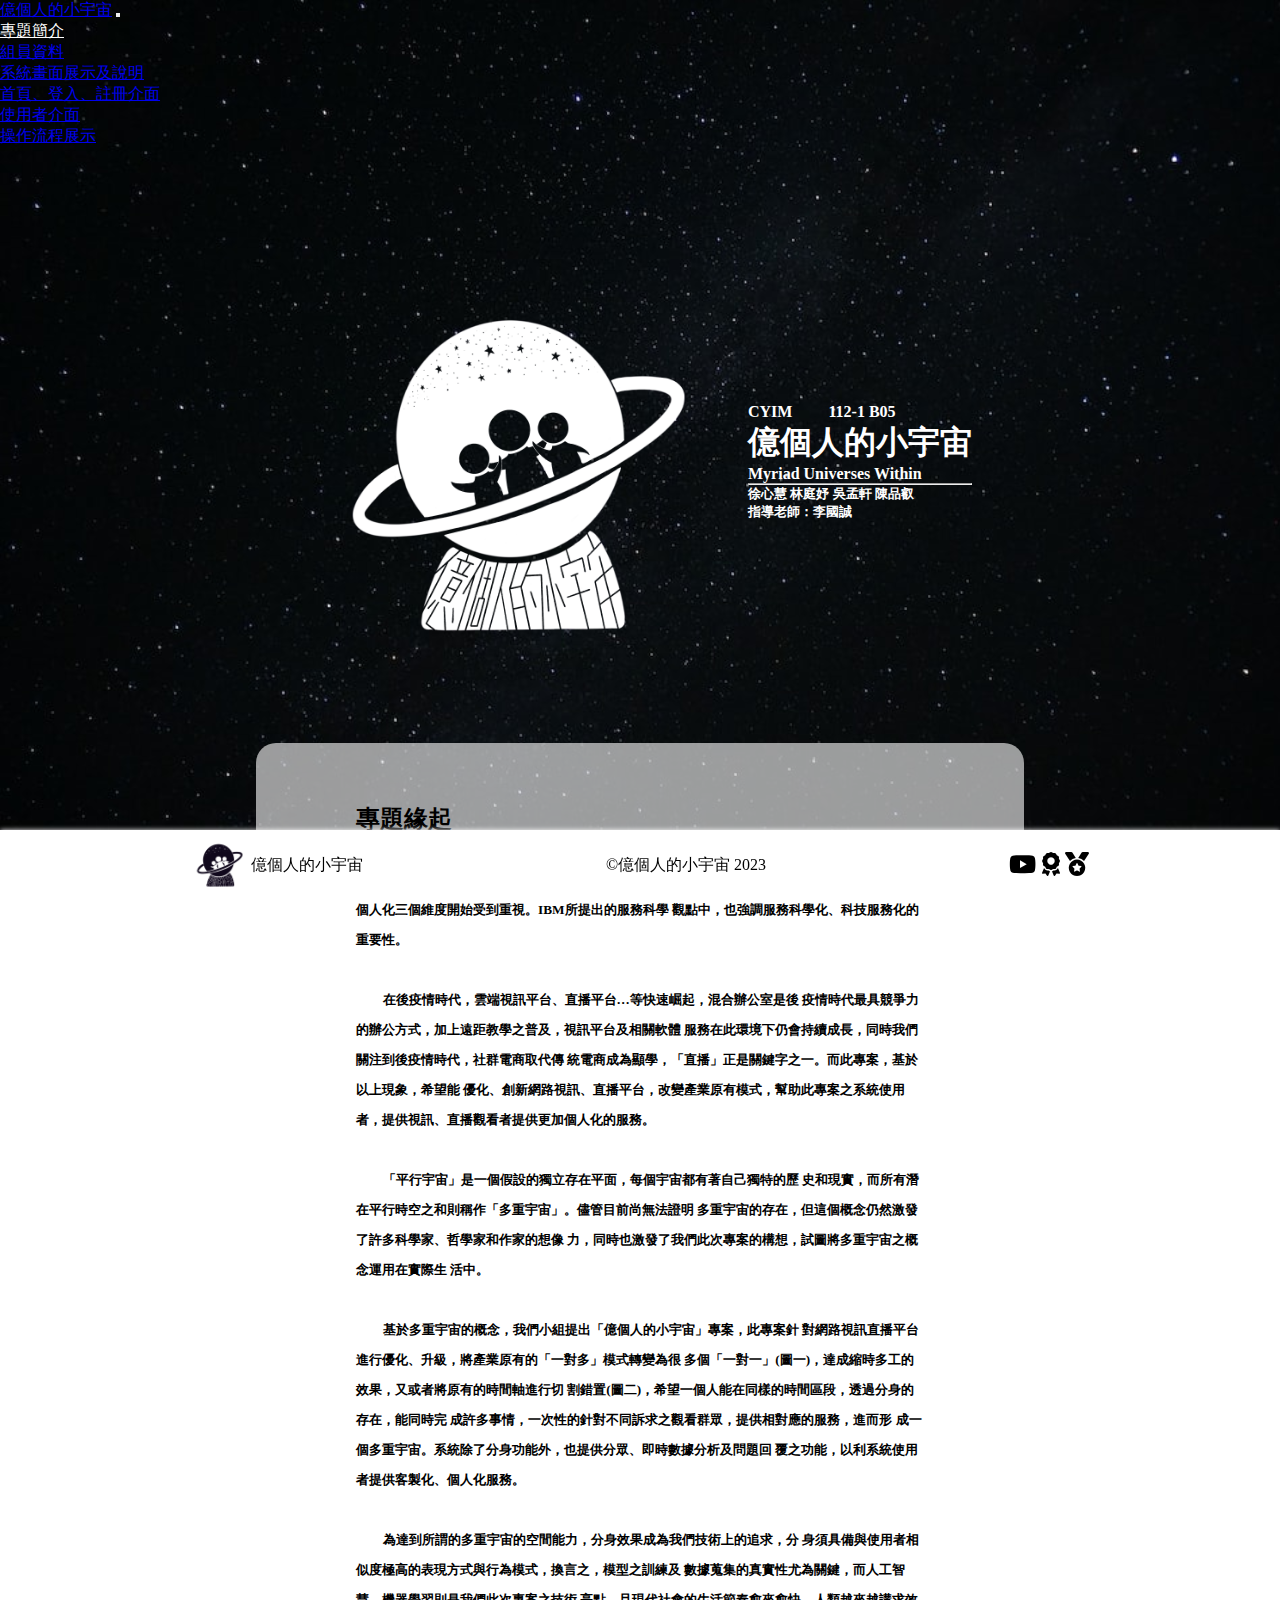
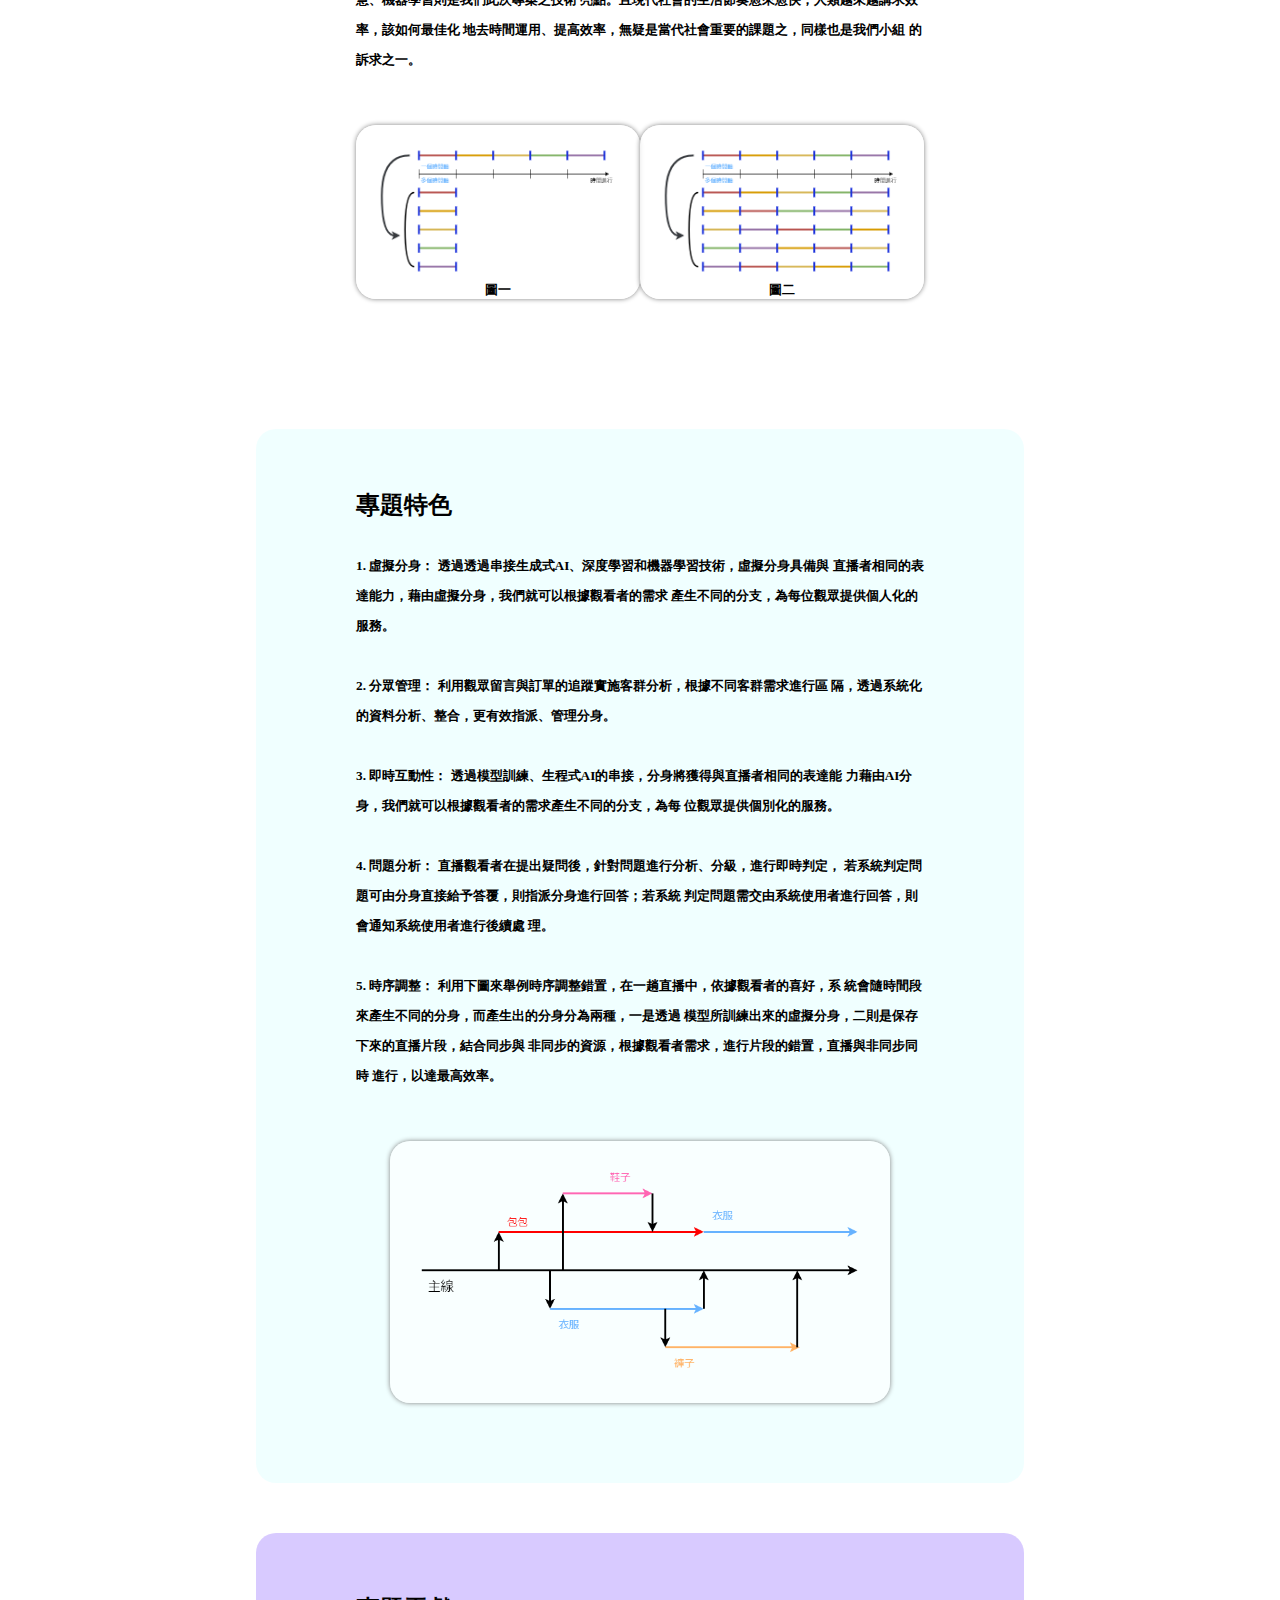
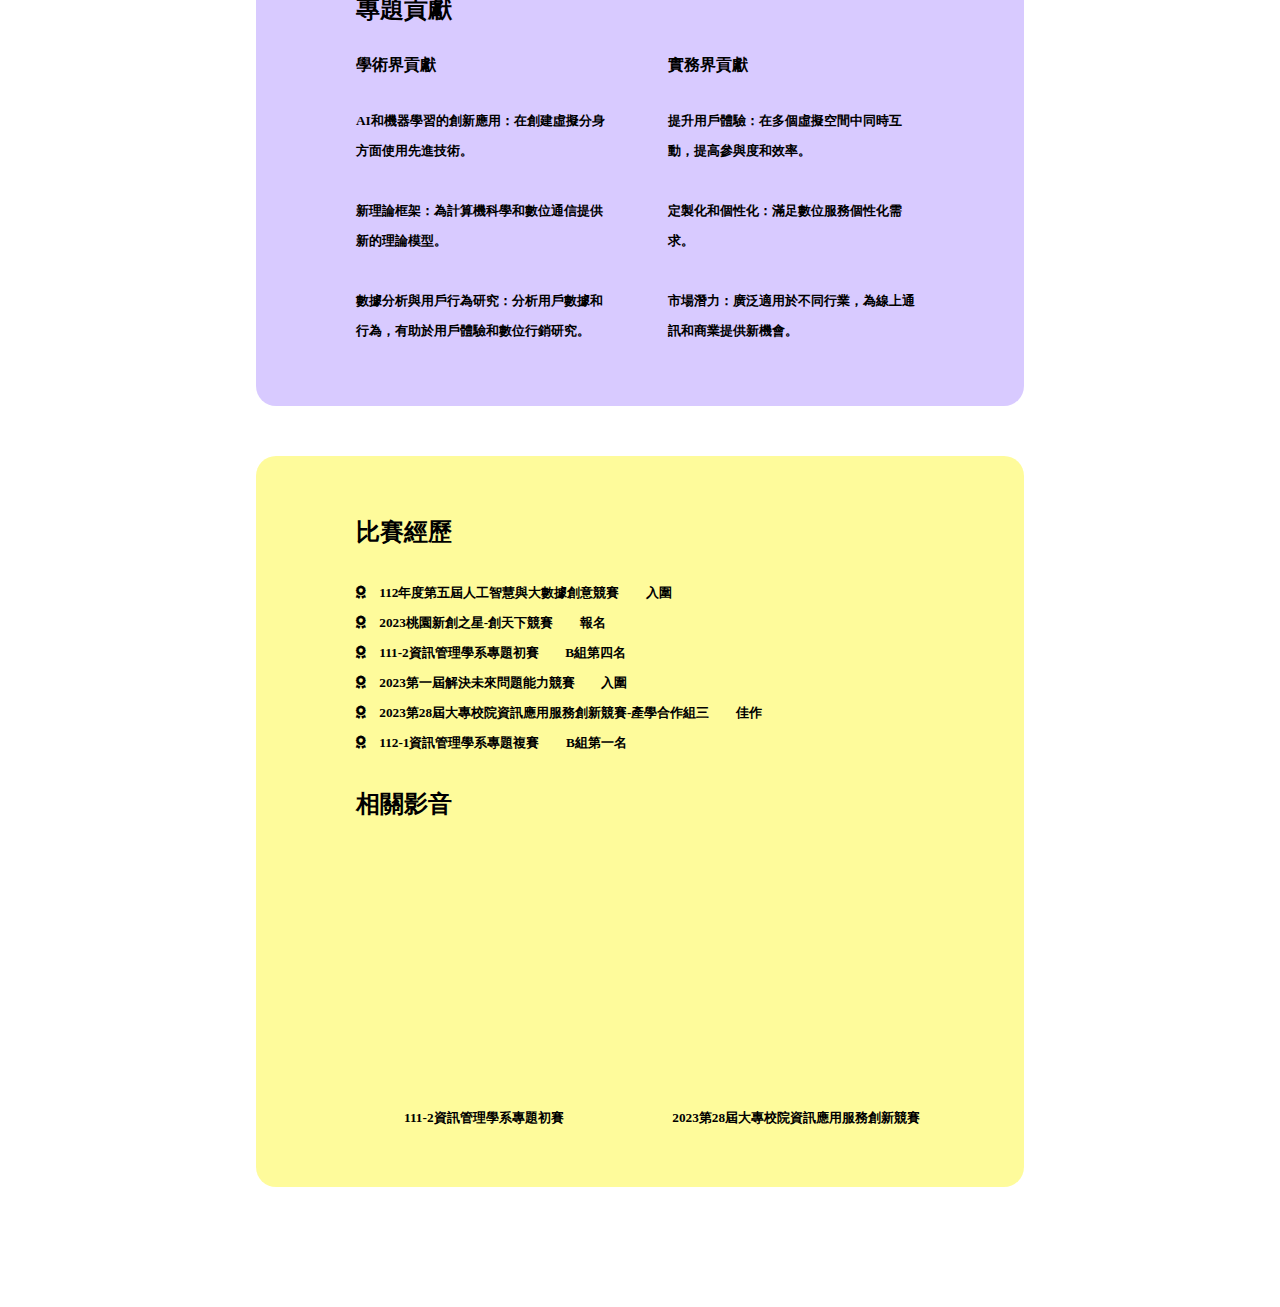
<file: index.html>
<!DOCTYPE html>
<html lang="en">

<head>
    <meta charset="UTF-8">
    <meta name="viewport" content="width=device-width, initial-scale=1.0">
    <title>首頁</title>
    <link rel="stylesheet" href="static/css/style.css">
    <link href="https://cdn.jsdelivr.net/npm/bootstrap@5.3.2/dist/css/bootstrap.min.css" rel="stylesheet"
        integrity="sha384-T3c6CoIi6uLrA9TneNEoa7RxnatzjcDSCmG1MXxSR1GAsXEV/Dwwykc2MPK8M2HN" crossorigin="anonymous">
    <script src="https://cdn.jsdelivr.net/npm/bootstrap@5.3.2/dist/js/bootstrap.bundle.min.js"
        integrity="sha384-C6RzsynM9kWDrMNeT87bh95OGNyZPhcTNXj1NW7RuBCsyN/o0jlpcV8Qyq46cDfL" crossorigin="anonymous">
    </script>
    <link rel="stylesheet" href="https://cdnjs.cloudflare.com/ajax/libs/font-awesome/6.4.0/css/all.min.css">
</head>

<body class="index_main">
    <header>
        <nav class="navbar navbar-expand-lg navbar-dark bg-dark fixed-top" aria-label="Fifth navbar example">
            <div class="container-fluid">
                <a class="navbar-brand" href="#">億個人的小宇宙</a>
                <button class="navbar-toggler" type="button" data-bs-toggle="collapse"
                    data-bs-target="#navbarsExample05" aria-controls="navbarsExample05" aria-expanded="false"
                    aria-label="Toggle navigation">
                    <span class="navbar-toggler-icon"></span>
                </button>

                <div class="collapse navbar-collapse" id="navbarsExample05">
                    <ul class="navbar-nav me-auto mb-2 mb-lg-0">
                        <li class="nav-item">
                            <a class="nav-link active" aria-current="page" href="index.html">專題簡介</a>
                        </li>
                        <li class="nav-item">
                            <a class="nav-link" href="team.html">組員資料</a>
                        </li>
                        <li class="nav-item dropdown">
                            <a class="nav-link dropdown-toggle" href="#" role="button" data-bs-toggle="dropdown"
                                aria-expanded="true">
                                系統畫面展示及說明
                            </a>
                            <ul class="dropdown-menu" data-bs-popper="static">
                                <li><a class="dropdown-item" href="system01.html">首頁、登入、註冊介面</a></li>
                                <li><a class="dropdown-item" href="system02.html">使用者介面</a></li>
                                <li><a class="dropdown-item" href="system03.html">操作流程展示</a></li>
                            </ul>
                        </li>
                    </ul>
                </div>
            </div>
        </nav>
    </header>
    <main>
        <div class="intro">
            <div class="intro_img"><img src="static/img/logo_white.png"></div>
            <div class="intro_tt shiro_f">
                <h4>CYIM &emsp;&emsp;112-1 B05</h4>
                <h1>億個人的小宇宙</h1>
                <h4>Myriad Universes Within</h4>
                <hr>
                <h5>徐心慧 林庭妤 吳孟軒 陳品叡</h5>
                <h5>指導老師：李國誠</h5>
            </div>
        </div>
        <div class="mtvt">
            <h2 class="mid_tt">專題緣起</h2>
            <h5 class="ctnt">&emsp;&emsp;自2020年COVID-19出現大規模爆發後，疫情驅使各行各業展開數位轉
                型，全球化、雲端化、個人化三個維度開始受到重視。IBM所提出的服務科學
                觀點中，也強調服務科學化、科技服務化的重要性。
                <br><br>&emsp;&emsp;在後疫情時代，雲端視訊平台、直播平台…等快速崛起，混合辦公室是後
                疫情時代最具競爭力的辦公方式，加上遠距教學之普及，視訊平台及相關軟體
                服務在此環境下仍會持續成長，同時我們關注到後疫情時代，社群電商取代傳
                統電商成為顯學，「直播」正是關鍵字之一。而此專案，基於以上現象，希望能
                優化、創新網路視訊、直播平台，改變產業原有模式，幫助此專案之系統使用
                者，提供視訊、直播觀看者提供更加個人化的服務。
                <br><br>&emsp;&emsp;「平行宇宙」是一個假設的獨立存在平面，每個宇宙都有著自己獨特的歷
                史和現實，而所有潛在平行時空之和則稱作「多重宇宙」。儘管目前尚無法證明
                多重宇宙的存在，但這個概念仍然激發了許多科學家、哲學家和作家的想像
                力，同時也激發了我們此次專案的構想，試圖將多重宇宙之概念運用在實際生
                活中。
                <br><br>&emsp;&emsp;基於多重宇宙的概念，我們小組提出「億個人的小宇宙」專案，此專案針
                對網路視訊直播平台進行優化、升級，將產業原有的「一對多」模式轉變為很
                多個「一對一」(圖一)，達成縮時多工的效果，又或者將原有的時間軸進行切
                割錯置(圖二)，希望一個人能在同樣的時間區段，透過分身的存在，能同時完
                成許多事情，一次性的針對不同訴求之觀看群眾，提供相對應的服務，進而形
                成一個多重宇宙。系統除了分身功能外，也提供分眾、即時數據分析及問題回
                覆之功能，以利系統使用者提供客製化、個人化服務。
                <br><br>&emsp;&emsp;為達到所謂的多重宇宙的空間能力，分身效果成為我們技術上的追求，分
                身須具備與使用者相似度極高的表現方式與行為模式，換言之，模型之訓練及
                數據蒐集的真實性尤為關鍵，而人工智慧、機器學習則是我們此次專案之技術
                亮點。且現代社會的生活節奏愈來愈快，人類越來越講求效率，該如何最佳化
                地去時間運用、提高效率，無疑是當代社會重要的課題之，同樣也是我們小組
                的訴求之一。
            </h5>
            <div class="mt_img">
                <div class="mt_img_wrap">
                    <img src="static/img/p1.png">
                    <h5>圖一</h5>
                </div>
                <div class="mt_img_wrap">
                    <img src="static/img/p2.png">
                    <h5>圖二</h5>
                </div>
            </div>
        </div>
        <div class="feature">
            <h2 class="mid_tt">專題特色</h2>
            <h5 class="ctnt">1. 虛擬分身：
                透過透過串接生成式AI、深度學習和機器學習技術，虛擬分身具備與
                直播者相同的表達能力，藉由虛擬分身，我們就可以根據觀看者的需求
                產生不同的分支，為每位觀眾提供個人化的服務。
                <br><br>2. 分眾管理：
                利用觀眾留言與訂單的追蹤實施客群分析，根據不同客群需求進行區
                隔，透過系統化的資料分析、整合，更有效指派、管理分身。
                <br><br>3. 即時互動性：
                透過模型訓練、生程式AI的串接，分身將獲得與直播者相同的表達能
                力藉由AI分身，我們就可以根據觀看者的需求產生不同的分支，為每
                位觀眾提供個別化的服務。
                <br><br>4. 問題分析：
                直播觀看者在提出疑問後，針對問題進行分析、分級，進行即時判定，
                若系統判定問題可由分身直接給予答覆，則指派分身進行回答；若系統
                判定問題需交由系統使用者進行回答，則會通知系統使用者進行後續處
                理。
                <br><br>5. 時序調整：
                利用下圖來舉例時序調整錯置，在一趟直播中，依據觀看者的喜好，系
                統會隨時間段來產生不同的分身，而產生出的分身分為兩種，一是透過
                模型所訓練出來的虛擬分身，二則是保存下來的直播片段，結合同步與
                非同步的資源，根據觀看者需求，進行片段的錯置，直播與非同步同時
                進行，以達最高效率。
            </h5>
            <div class="mt_img">
                <div class="ft_img_wrap">
                    <img src="static/img/p3.png">
                </div>
            </div>
        </div>
        <div class="ctbt">
            <h2 class="mid_tt">專題貢獻</h2>
            <div class="ctbt_s">
                <div class="ctbt_e">
                    <h4>學術界貢獻</h4>
                    <h5 class="ctnt">
                        <br>AI和機器學習的創新應用：在創建虛擬分身方面使用先進技術。
                        <br><br>新理論框架：為計算機科學和數位通信提供新的理論模型。
                        <br><br>數據分析與用戶行為研究：分析用戶數據和行為，有助於用戶體驗和數位行銷研究。
                    </h5>
                </div>
                <div class="ctbt_e">
                    <h4>實務界貢獻</h4>
                    <h5 class="ctnt">
                        <br>提升用戶體驗：在多個虛擬空間中同時互動，提高參與度和效率。
                        <br><br>定製化和個性化：滿足數位服務個性化需求。
                        <br><br>市場潛力：廣泛適用於不同行業，為線上通訊和商業提供新機會。
                    </h5>
                </div>
            </div>   
        </div>
        <div class="honor">
            <h2 class="mid_tt">比賽經歷</h2>
            <h5 class="ctnt">
                <i
                    class="fa-solid fa-award
                    fa-md"></i>&emsp;112年度第五屆人工智慧與大數據創意競賽&emsp;&emsp;入圍<br>
                <i
                    class="fa-solid fa-award
                    fa-md"></i>&emsp;2023桃園新創之星-創天下競賽&emsp;&emsp;報名<br>
                <i
                    class="fa-solid fa-award
                    fa-md"></i>&emsp;111-2資訊管理學系專題初賽&emsp;&emsp;B組第四名<br>
                <i class="fa-solid fa-award fa-md"></i>&emsp;2023第一屆解決未來問題能力競賽&emsp;&emsp;入圍<br>
                <i class="fa-solid fa-award fa-md"></i>&emsp;2023第28屆大專校院資訊應用服務創新競賽-產學合作組三&emsp;&emsp;<button class="good" id="good">佳作</button><br>
                <i class="fa-solid fa-award fa-md"></i>&emsp;112-1資訊管理學系專題複賽&emsp;&emsp;B組第一名<br>
            </h5>
            <h2 class="mid_tt">相關影音</h2>
            <div class="ctbt_s">
                <div class="ctbt_e">
                    <iframe width="100%" height="240px" style="border-radius: 20px;"
                        src="https://www.youtube.com/embed/Fa92pJDzK9o?si=35AYwvrP2wAjNWIe" title="YouTube video player"
                        frameborder="0"
                        allow="accelerometer; autoplay; clipboard-write; encrypted-media; gyroscope; picture-in-picture; web-share"
                        allowfullscreen></iframe>
                        <h5 style="text-align: center; margin-top:15px;">111-2資訊管理學系專題初賽</h5>
                </div> 
                <div class="ctbt_e">
                    <iframe width="100%" height="240px" style="border-radius: 20px;"
                        src="https://www.youtube.com/embed/-L4OscdqzWI?si=s4uU88xGS2lv1l0r"
                        title="YouTube video player" frameborder="0"
                        allow="accelerometer; autoplay; clipboard-write; encrypted-media; gyroscope; picture-in-picture; web-share"
                        allowfullscreen></iframe>
                    <h5 style="text-align: center; margin-top:15px;">2023第28屆大專校院資訊應用服務創新競賽</h5>
                </div>
            </div>
        </div>
        <div class="lkc" id="lkc">
            <div class="wrap_lkc">
                <span class="close6">&times;</span>
                <img src="static/img/lkc.jpg">
                <h4 class="shiro_f" style="text-align: center;">看看國誠笑得多開心</h4>
            </div>
        </div>
    </main>
    <footer class="shiro_bg shiro_bs">
        <div class="ft_container">
            <div class="ft_logo">
                <div class="ft_img_c">
                    <img class="ft_img" src="static/img/logo.ico">
                </div>
                <p class="h6 ft_word">億個人的小宇宙</p>
            </div>
            <div>
                <p style="font-size:16px;margin:0;">©億個人的小宇宙 2023</p>
            </div>
            <div class="ft_ic_c">
                <a href="https://youtu.be/-L4OscdqzWI" target="_blank" class="kuro_f"><i class="fa-brands fa-youtube fa-xl"></i></a>
                <a href="https://innoserve.tca.org.tw/award.aspx" target="_blank" class="kuro_f"><i
                        class="fa-solid fa-award fa-xl"></i></a>
                <a href="https://innoserve.tca.org.tw/award.aspx" target="_blank" class="kuro_f"><i class="fa-solid fa-medal  fa-xl"></i></a>
            </div>
        </div>
    </footer>
    <script src="static/js/style1.js"></script>
</body>

</html>
</file>
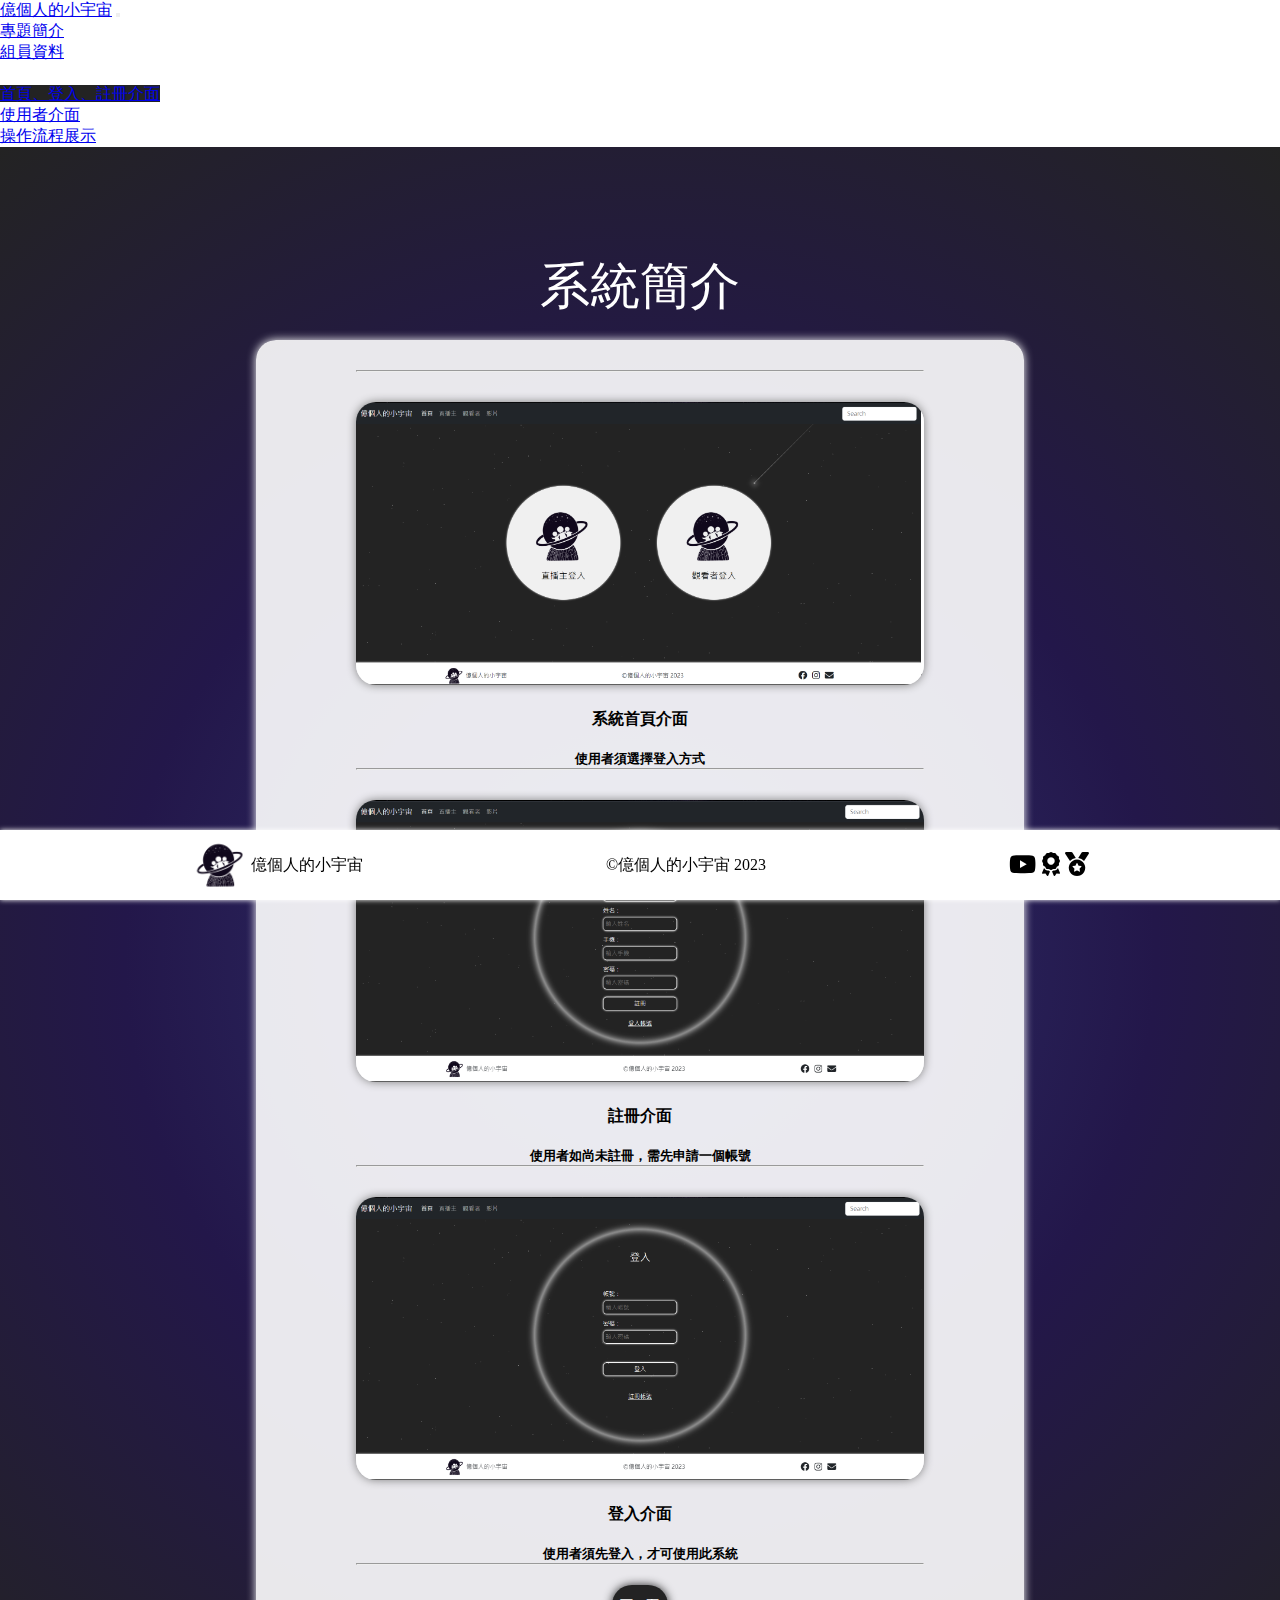
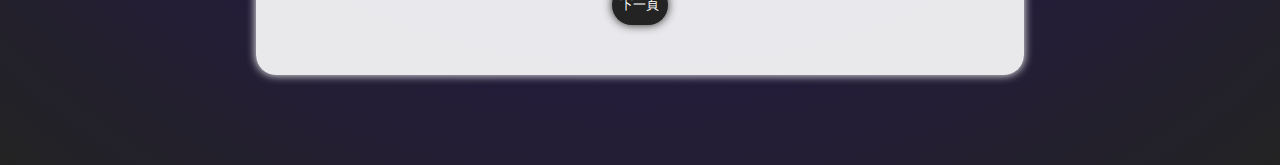
<file: system01.html>
<!DOCTYPE html>
<html lang="en">

<head>
    <meta charset="UTF-8">
    <meta name="viewport" content="width=device-width, initial-scale=1.0">
    <title>系統簡介1</title>
    <link rel="stylesheet" href="static/css/style.css">
    <link href="https://cdn.jsdelivr.net/npm/bootstrap@5.3.2/dist/css/bootstrap.min.css" rel="stylesheet"
        integrity="sha384-T3c6CoIi6uLrA9TneNEoa7RxnatzjcDSCmG1MXxSR1GAsXEV/Dwwykc2MPK8M2HN" crossorigin="anonymous">
    <script src="https://cdn.jsdelivr.net/npm/bootstrap@5.3.2/dist/js/bootstrap.bundle.min.js"
        integrity="sha384-C6RzsynM9kWDrMNeT87bh95OGNyZPhcTNXj1NW7RuBCsyN/o0jlpcV8Qyq46cDfL" crossorigin="anonymous">
    </script>
    <link rel="stylesheet" href="https://cdnjs.cloudflare.com/ajax/libs/font-awesome/6.4.0/css/all.min.css">
</head>

<body>
    <header>
        <nav class="navbar navbar-expand-lg navbar-dark bg-dark fixed-top" aria-label="Fifth navbar example">
            <div class="container-fluid">
                <a class="navbar-brand" href="#">億個人的小宇宙</a>
                <button class="navbar-toggler" type="button" data-bs-toggle="collapse"
                    data-bs-target="#navbarsExample05" aria-controls="navbarsExample05" aria-expanded="false"
                    aria-label="Toggle navigation">
                    <span class="navbar-toggler-icon"></span>
                </button>

                <div class="collapse navbar-collapse" id="navbarsExample05">
                    <ul class="navbar-nav me-auto mb-2 mb-lg-0">
                        <li class="nav-item">
                            <a class="nav-link" aria-current="page" href="index.html">專題簡介</a>
                        </li>
                        <li class="nav-item">
                            <a class="nav-link" href="team.html">組員資料</a>
                        </li>
                        <li class="nav-item dropdown">
                            <a class="nav-link dropdown-toggle active" href="#" role="button" data-bs-toggle="dropdown"
                                aria-expanded="true">
                                系統畫面展示及說明
                            </a>
                            <ul class="dropdown-menu" data-bs-popper="static">
                                <li><a class="dropdown-item active" style="background-color: #232323;" href="system01.html">首頁、登入、註冊介面</a></li>
                                <li><a class="dropdown-item" href="system02.html">使用者介面</a></li>
                                <li><a class="dropdown-item" href="system03.html">操作流程展示</a></li>
                            </ul>
                        </li>
                    </ul>
                </div>
            </div>
        </nav>
    </header>
    <main class="rd_bg">
        <p class="shiro_f sst_tt">系統簡介</p>
        <div class="sst_block">
            <hr>
            <div class="sst_img">
                <img src="static/img/index.png">
            </div>
            <h4 class="sst_word">系統首頁介面</h4>
            <h5 class="sst_word">使用者須選擇登入方式</h5>
            <hr>
            <div class="sst_img">
                <img src="static/img/signup.png">
            </div>
            <h4 class="sst_word">註冊介面</h4>
            <h5 class="sst_word">使用者如尚未註冊，需先申請一個帳號</h5>
            <hr>
            <div class="sst_img">
                <img src="static/img/login.png">
            </div>
            <h4 class="sst_word">登入介面</h4>
            <h5 class="sst_word">使用者須先登入，才可使用此系統</h5>
            <hr>
            <a href="system02.html"><button class="btn_page">下一頁</button></a>
        </div>
    </main>
    <footer class="shiro_bg shiro_bs">
        <div class="ft_container">
            <div class="ft_logo">
                <div class="ft_img_c">
                    <img class="ft_img" src="static/img/logo.ico">
                </div>
                <p class="h6 ft_word">億個人的小宇宙</p>
            </div>
            <div>
                <p style="font-size:16px;margin:0;">©億個人的小宇宙 2023</p>
            </div>
            <div class="ft_ic_c">
                <a href="https://youtu.be/-L4OscdqzWI" target="_blank" class="kuro_f"><i
                        class="fa-brands fa-youtube fa-xl"></i></a>
                <a href="https://innoserve.tca.org.tw/award.aspx" target="_blank" class="kuro_f"><i
                        class="fa-solid fa-award fa-xl"></i></a>
                <a href="https://innoserve.tca.org.tw/award.aspx" target="_blank" class="kuro_f"><i
                        class="fa-solid fa-medal  fa-xl"></i></a>
            </div>
        </div>
    </footer>
</body>

</html>
</file>
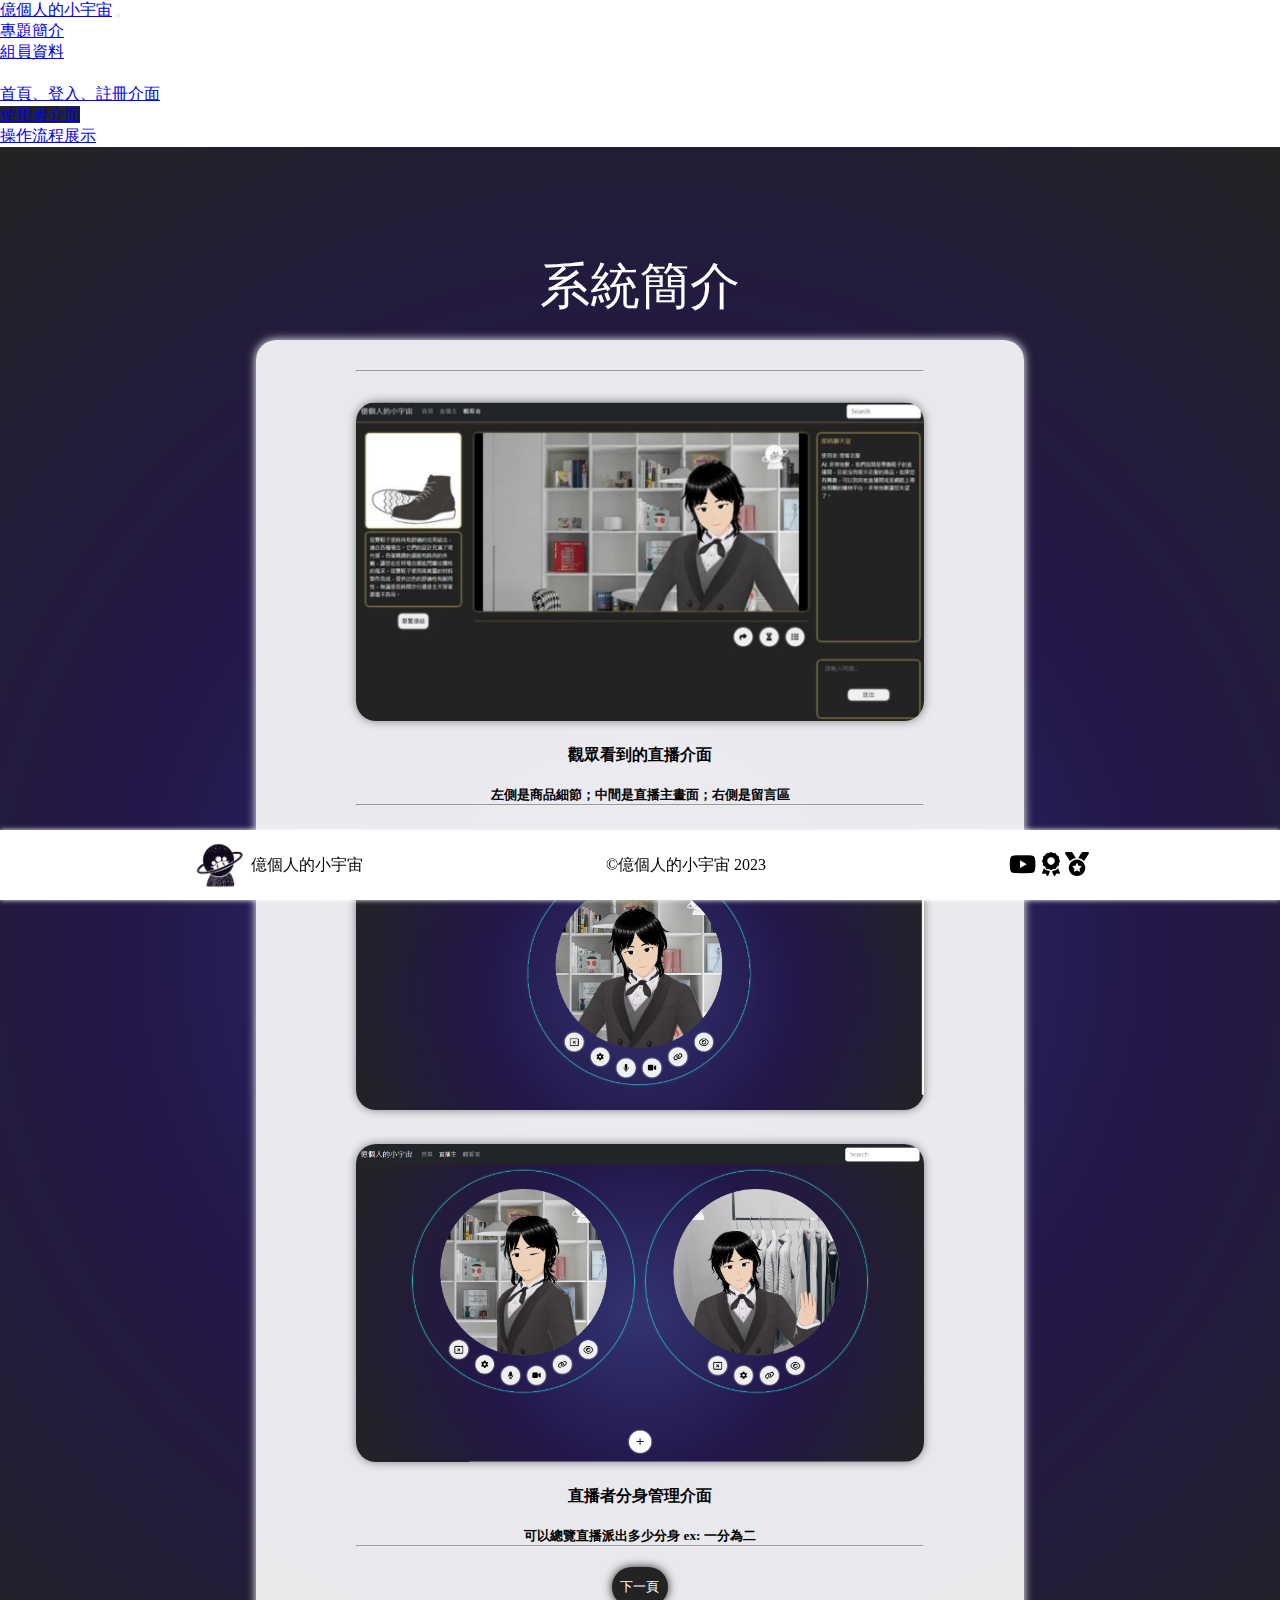
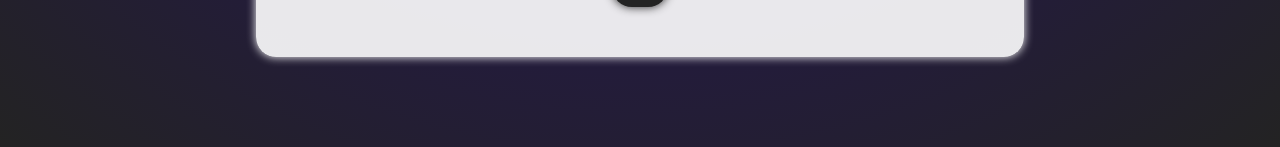
<file: system02.html>
<!DOCTYPE html>
<html lang="en">

<head>
    <meta charset="UTF-8">
    <meta name="viewport" content="width=device-width, initial-scale=1.0">
    <title>系統簡介2</title>
    <link rel="stylesheet" href="static/css/style.css">
    <link href="https://cdn.jsdelivr.net/npm/bootstrap@5.3.2/dist/css/bootstrap.min.css" rel="stylesheet"
        integrity="sha384-T3c6CoIi6uLrA9TneNEoa7RxnatzjcDSCmG1MXxSR1GAsXEV/Dwwykc2MPK8M2HN" crossorigin="anonymous">
    <script src="https://cdn.jsdelivr.net/npm/bootstrap@5.3.2/dist/js/bootstrap.bundle.min.js"
        integrity="sha384-C6RzsynM9kWDrMNeT87bh95OGNyZPhcTNXj1NW7RuBCsyN/o0jlpcV8Qyq46cDfL" crossorigin="anonymous">
    </script>
    <link rel="stylesheet" href="https://cdnjs.cloudflare.com/ajax/libs/font-awesome/6.4.0/css/all.min.css">
</head>

<body>
    <header>
        <nav class="navbar navbar-expand-lg navbar-dark bg-dark fixed-top" aria-label="Fifth navbar example">
            <div class="container-fluid">
                <a class="navbar-brand" href="#">億個人的小宇宙</a>
                <button class="navbar-toggler" type="button" data-bs-toggle="collapse"
                    data-bs-target="#navbarsExample05" aria-controls="navbarsExample05" aria-expanded="false"
                    aria-label="Toggle navigation">
                    <span class="navbar-toggler-icon"></span>
                </button>

                <div class="collapse navbar-collapse" id="navbarsExample05">
                    <ul class="navbar-nav me-auto mb-2 mb-lg-0">
                        <li class="nav-item">
                            <a class="nav-link" aria-current="page" href="index.html">專題簡介</a>
                        </li>
                        <li class="nav-item">
                            <a class="nav-link" href="team.html">組員資料</a>
                        </li>
                        <li class="nav-item dropdown">
                            <a class="nav-link dropdown-toggle active" href="#" role="button" data-bs-toggle="dropdown"
                                aria-expanded="true">
                                系統畫面展示及說明
                            </a>
                            <ul class="dropdown-menu" data-bs-popper="static">
                                <li><a class="dropdown-item" href="system01.html">首頁、登入、註冊介面</a></li>
                                <li><a class="dropdown-item active" style="background-color: #232323;"
                                        href="system02.html">使用者介面</a></li>
                                <li><a class="dropdown-item" href="system03.html">操作流程展示</a></li>
                            </ul>
                        </li>
                    </ul>
                </div>
            </div>
        </nav>
    </header>
    <main class="rd_bg">
        <p class="shiro_f sst_tt">系統簡介</p>
        <div class="sst_block">
            <hr>
            <div class="sst_img">
                <img src="static/img/client.png">
            </div>
            <h4 class="sst_word">觀眾看到的直播介面</h4>
            <h5 class="sst_word">左側是商品細節；中間是直播主畫面；右側是留言區</h5>
            <hr>
            <div class="sst_img">
                <img src="static/img/host.png">
            </div>
            <div class="sst_img">
                <img src="static/img/sep.png">
            </div>
            <h4 class="sst_word">直播者分身管理介面</h4>
            <h5 class="sst_word">可以總覽直播派出多少分身 ex: 一分為二</h5>
            <hr>
            <a href="system03.html"><button class="btn_page">下一頁</button></a>
        </div>
    </main>
    <footer class="shiro_bg shiro_bs">
        <div class="ft_container">
            <div class="ft_logo">
                <div class="ft_img_c">
                    <img class="ft_img" src="static/img/logo.ico">
                </div>
                <p class="h6 ft_word">億個人的小宇宙</p>
            </div>
            <div>
                <p style="font-size:16px;margin:0;">©億個人的小宇宙 2023</p>
            </div>
            <div class="ft_ic_c">
                <a href="https://youtu.be/-L4OscdqzWI" target="_blank" class="kuro_f"><i
                        class="fa-brands fa-youtube fa-xl"></i></a>
                <a href="https://innoserve.tca.org.tw/award.aspx" target="_blank" class="kuro_f"><i
                        class="fa-solid fa-award fa-xl"></i></a>
                <a href="https://innoserve.tca.org.tw/award.aspx" target="_blank" class="kuro_f"><i
                        class="fa-solid fa-medal  fa-xl"></i></a>
            </div>
        </div>
    </footer>
</body>

</html>
</file>
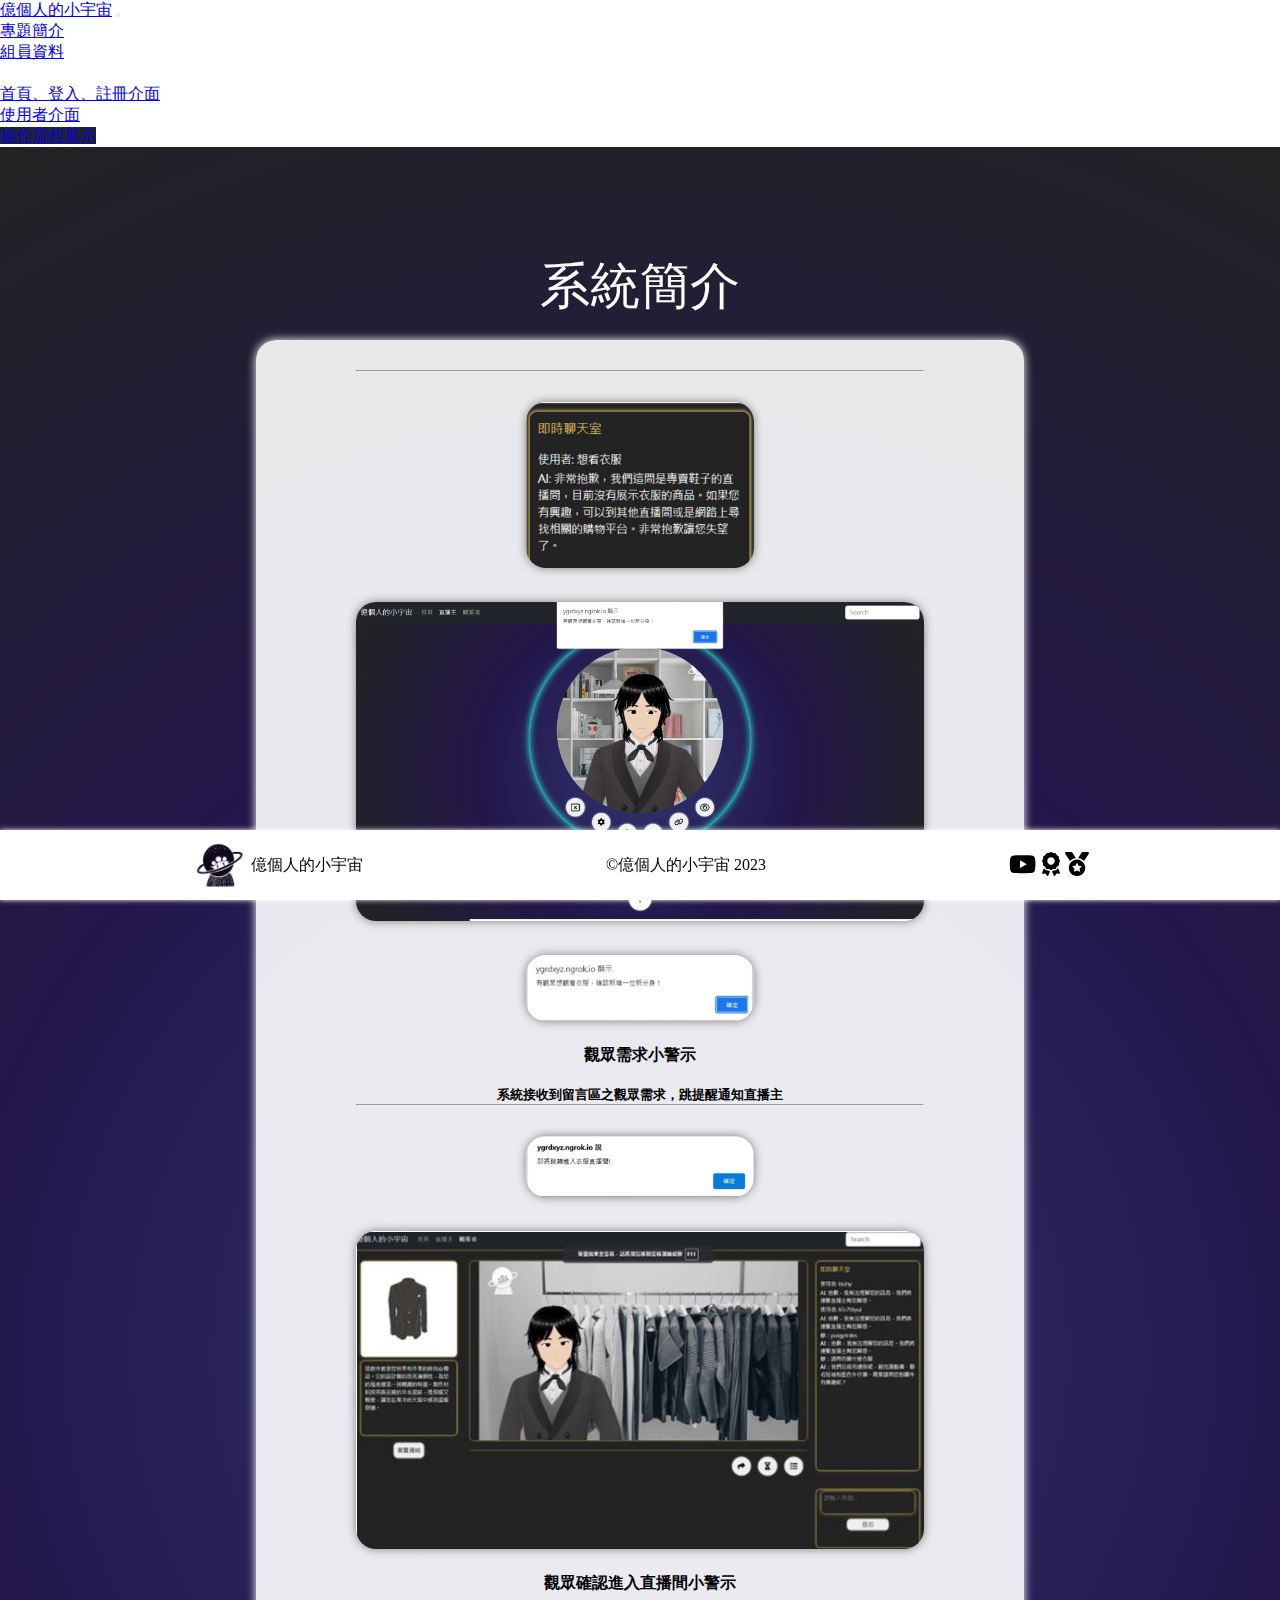
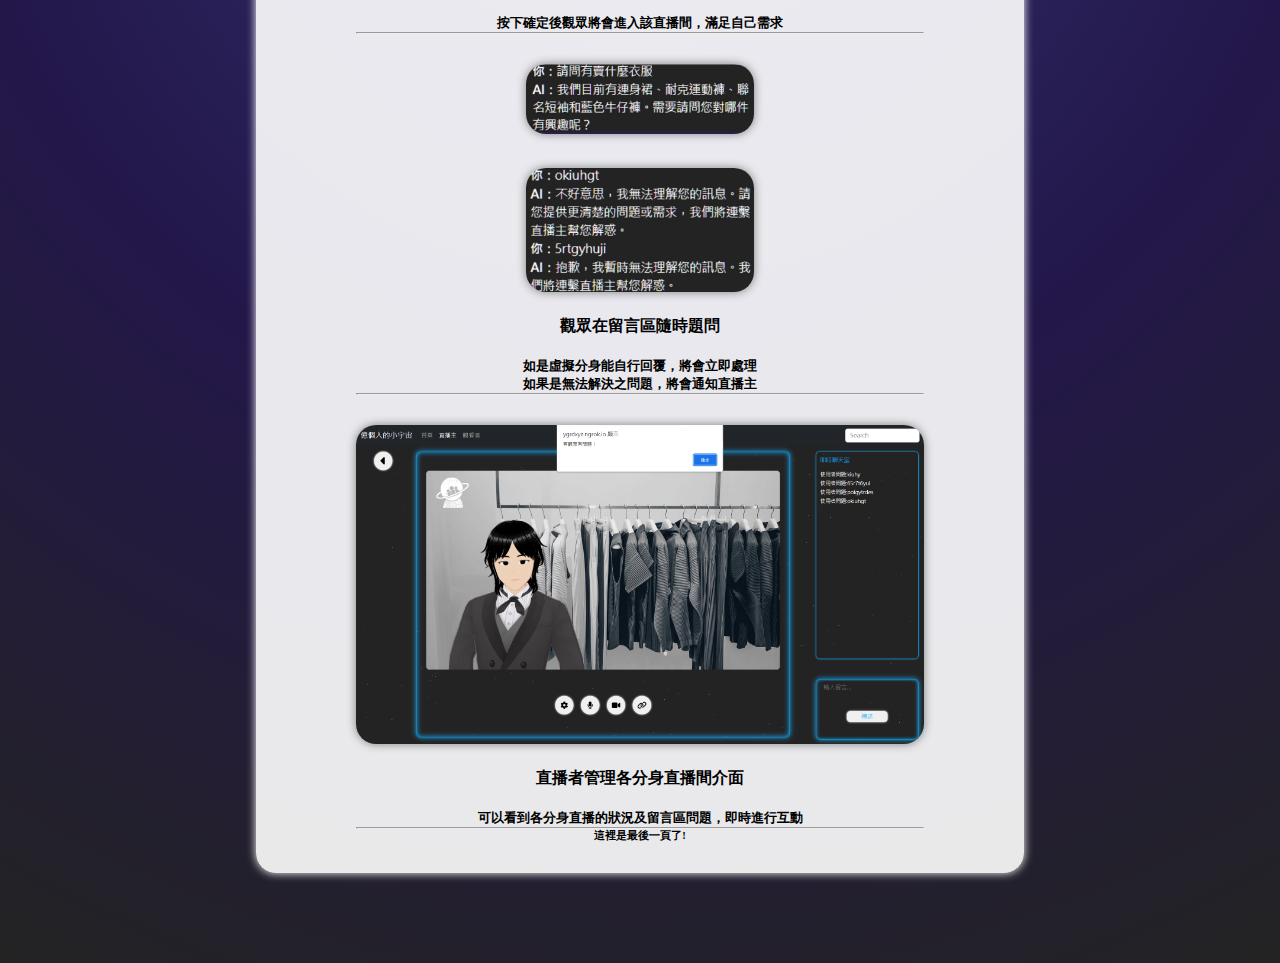
<file: system03.html>
<!DOCTYPE html>
<html lang="en">

<head>
    <meta charset="UTF-8">
    <meta name="viewport" content="width=device-width, initial-scale=1.0">
    <title>系統簡介3</title>
    <link rel="stylesheet" href="static/css/style.css">
    <link href="https://cdn.jsdelivr.net/npm/bootstrap@5.3.2/dist/css/bootstrap.min.css" rel="stylesheet"
        integrity="sha384-T3c6CoIi6uLrA9TneNEoa7RxnatzjcDSCmG1MXxSR1GAsXEV/Dwwykc2MPK8M2HN" crossorigin="anonymous">
    <script src="https://cdn.jsdelivr.net/npm/bootstrap@5.3.2/dist/js/bootstrap.bundle.min.js"
        integrity="sha384-C6RzsynM9kWDrMNeT87bh95OGNyZPhcTNXj1NW7RuBCsyN/o0jlpcV8Qyq46cDfL" crossorigin="anonymous">
    </script>
    <link rel="stylesheet" href="https://cdnjs.cloudflare.com/ajax/libs/font-awesome/6.4.0/css/all.min.css">
</head>

<body>
    <header>
        <nav class="navbar navbar-expand-lg navbar-dark bg-dark fixed-top" aria-label="Fifth navbar example">
            <div class="container-fluid">
                <a class="navbar-brand" href="#">億個人的小宇宙</a>
                <button class="navbar-toggler" type="button" data-bs-toggle="collapse"
                    data-bs-target="#navbarsExample05" aria-controls="navbarsExample05" aria-expanded="false"
                    aria-label="Toggle navigation">
                    <span class="navbar-toggler-icon"></span>
                </button>

                <div class="collapse navbar-collapse" id="navbarsExample05">
                    <ul class="navbar-nav me-auto mb-2 mb-lg-0">
                        <li class="nav-item">
                            <a class="nav-link" aria-current="page" href="index.html">專題簡介</a>
                        </li>
                        <li class="nav-item">
                            <a class="nav-link" href="team.html">組員資料</a>
                        </li>
                        <li class="nav-item dropdown">
                            <a class="nav-link dropdown-toggle active" href="#" role="button" data-bs-toggle="dropdown"
                                aria-expanded="true">
                                系統畫面展示及說明
                            </a>
                            <ul class="dropdown-menu" data-bs-popper="static">
                                <li><a class="dropdown-item" href="system01.html">首頁、登入、註冊介面</a></li>
                                <li><a class="dropdown-item" href="system02.html">使用者介面</a></li>
                                <li><a class="dropdown-item active" style="background-color: #232323;"
                                        href="system03.html">操作流程展示</a></li>
                            </ul>
                        </li>
                    </ul>
                </div>
            </div>
        </nav>
    </header>
    <main class="rd_bg">
        <p class="shiro_f sst_tt">系統簡介</p>
        <div class="sst_block">
            <hr>
            <div class="sst_s_img">
                <img src="static/img/chat.png">
            </div>
            <div class="sst_img">
                <img src="static/img/host_req.png">
            </div>
            <div class="sst_s_img">
                <img src="static/img/req.png">
            </div>
            <h4 class="sst_word">觀眾需求小警示 </h4>
            <h5 class="sst_word">系統接收到留言區之觀眾需求，跳提醒通知直播主</h5>
            <hr>
            <div class="sst_s_img">
                <img src="static/img/alt.png">
            </div>
            <div class="sst_img">
                <img src="static/img/cloth.png">
            </div>
            <h4 class="sst_word">觀眾確認進入直播間小警示</h4>
            <h5 class="sst_word">按下確定後觀眾將會進入該直播間，滿足自己需求</h5>
            <hr>
            <div class="sst_s_img">
                <img src="static/img/qst1.png">
            </div>
            <div class="sst_s_img">
                <img src="static/img/qst2.png">
            </div>
            <h4 class="sst_word">觀眾在留言區隨時題問</h4>
            <h5 class="sst_word">如是虛擬分身能自行回覆，將會立即處理<br>如果是無法解決之問題，將會通知直播主</h5>
            <hr>
            <div class="sst_img">
                <img src="static/img/each.png">
            </div>
            <h4 class="sst_word">直播者管理各分身直播間介面</h4>
            <h5 class="sst_word">可以看到各分身直播的狀況及留言區問題，即時進行互動</h5>
            <hr>
            <h6>這裡是最後一頁了!</h6>
        </div>
    </main>
    <footer class="shiro_bg shiro_bs">
        <div class="ft_container">
            <div class="ft_logo">
                <div class="ft_img_c">
                    <img class="ft_img" src="static/img/logo.ico">
                </div>
                <p class="h6 ft_word">億個人的小宇宙</p>
            </div>
            <div>
                <p style="font-size:16px;margin:0;">©億個人的小宇宙 2023</p>
            </div>
            <div class="ft_ic_c">
                <a href="https://youtu.be/-L4OscdqzWI" target="_blank" class="kuro_f"><i
                        class="fa-brands fa-youtube fa-xl"></i></a>
                <a href="https://innoserve.tca.org.tw/award.aspx" target="_blank" class="kuro_f"><i
                        class="fa-solid fa-award fa-xl"></i></a>
                <a href="https://innoserve.tca.org.tw/award.aspx" target="_blank" class="kuro_f"><i
                        class="fa-solid fa-medal  fa-xl"></i></a>
            </div>
        </div>
    </footer>
</body>

</html>
</file>
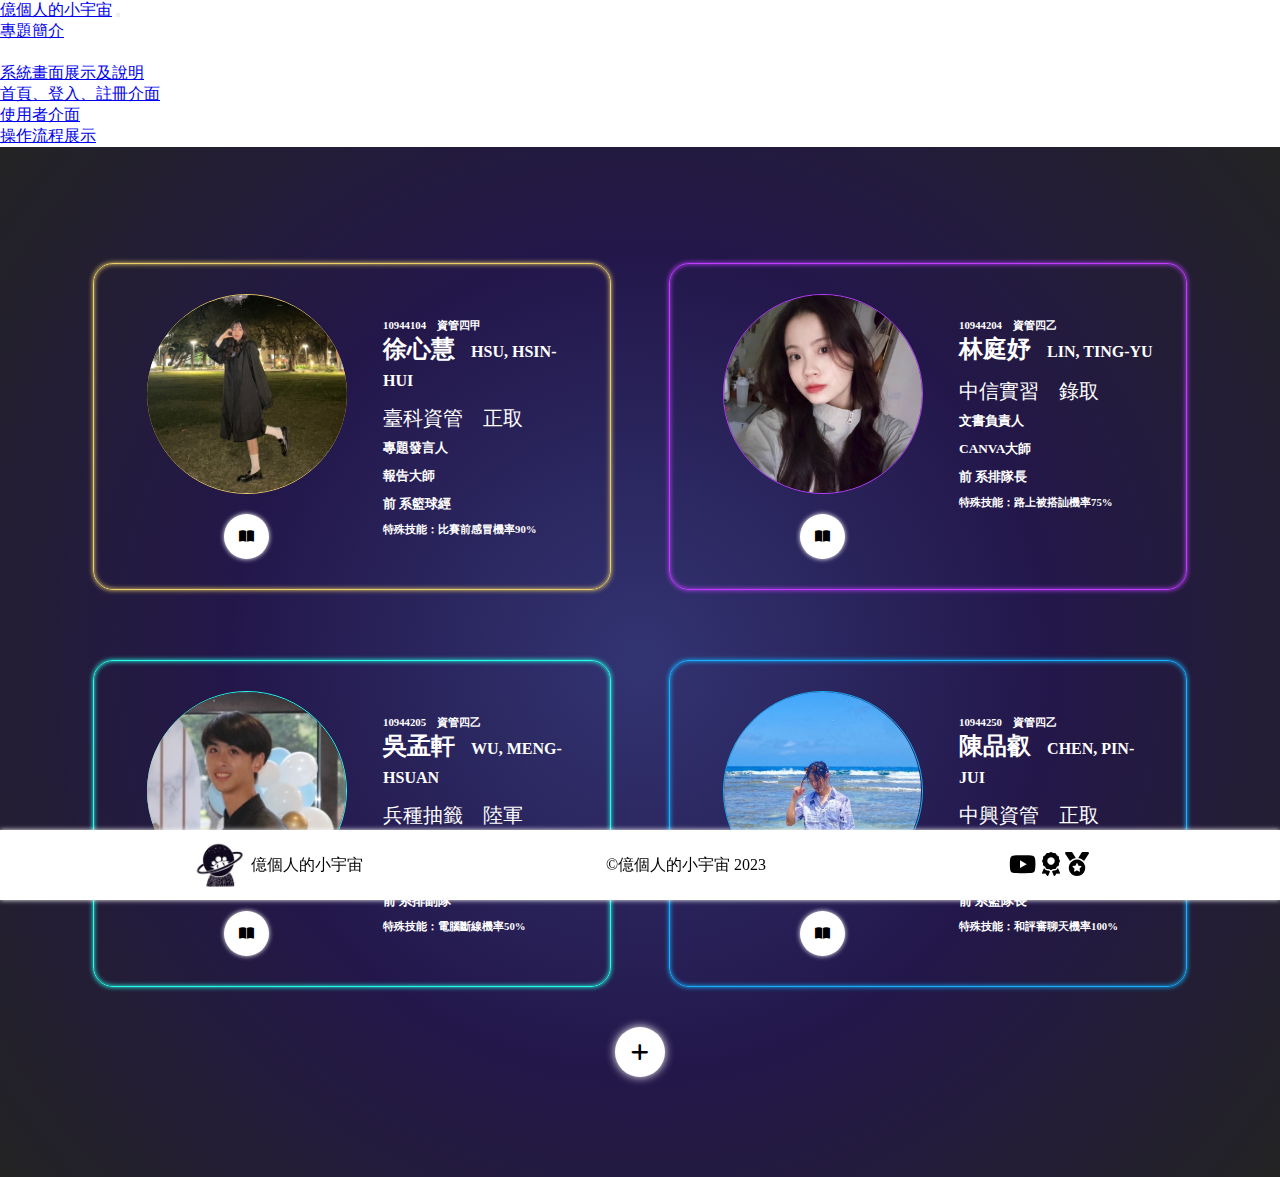
<file: team.html>
<!DOCTYPE html>
<html lang="en">

<head>
    <meta charset="UTF-8">
    <meta name="viewport" content="width=device-width, initial-scale=1.0">
    <title>團隊成員</title>
    <link rel="stylesheet" href="static/css/style.css">
    <link href="https://cdn.jsdelivr.net/npm/bootstrap@5.3.2/dist/css/bootstrap.min.css" rel="stylesheet"
        integrity="sha384-T3c6CoIi6uLrA9TneNEoa7RxnatzjcDSCmG1MXxSR1GAsXEV/Dwwykc2MPK8M2HN" crossorigin="anonymous">
    <script src="https://cdn.jsdelivr.net/npm/bootstrap@5.3.2/dist/js/bootstrap.bundle.min.js"
        integrity="sha384-C6RzsynM9kWDrMNeT87bh95OGNyZPhcTNXj1NW7RuBCsyN/o0jlpcV8Qyq46cDfL" crossorigin="anonymous">
    </script>
    <link rel="stylesheet" href="https://cdnjs.cloudflare.com/ajax/libs/font-awesome/6.4.0/css/all.min.css">
</head>

<body>
    <header>
        <nav class="navbar navbar-expand-lg navbar-dark bg-dark fixed-top" aria-label="Fifth navbar example">
            <div class="container-fluid">
                <a class="navbar-brand" href="#">億個人的小宇宙</a>
                <button class="navbar-toggler" type="button" data-bs-toggle="collapse"
                    data-bs-target="#navbarsExample05" aria-controls="navbarsExample05" aria-expanded="false"
                    aria-label="Toggle navigation">
                    <span class="navbar-toggler-icon"></span>
                </button>

                <div class="collapse navbar-collapse" id="navbarsExample05">
                    <ul class="navbar-nav me-auto mb-2 mb-lg-0">
                        <li class="nav-item">
                            <a class="nav-link" aria-current="page" href="index.html">專題簡介</a>
                        </li>
                        <li class="nav-item">
                            <a class="nav-link active" href="team.html">組員資料</a>
                        </li>
                        <li class="nav-item dropdown">
                            <a class="nav-link dropdown-toggle" href="#" role="button" data-bs-toggle="dropdown"
                                aria-expanded="true">
                                系統畫面展示及說明
                            </a>
                            <ul class="dropdown-menu" data-bs-popper="static">
                                <li><a class="dropdown-item" href="system01.html">首頁、登入、註冊介面</a></li>
                                <li><a class="dropdown-item" href="system02.html">使用者介面</a></li>
                                <li><a class="dropdown-item" href="system03.html">操作流程展示</a></li>
                            </ul>
                        </li>
                    </ul>
                </div>
            </div>
        </nav>
    </header>
    <main class="rd_bg">
        <div class="t_line">
            <div class="profile diya">
                <div class="p_left">
                    <div class="p_img diya1">
                        <img src="static/img/diya.jpg">
                    </div>
                    <button class="p_btn diya2" id="diya_btn"><i class="fa-solid fa-book-open"></i></button>
                </div>
                <div class="about shiro_f">
                    <h6>10944104&emsp;資管四甲</h6>
                    <h2>徐心慧 <p class="eng_name">HSU, HSIN-HUI</p>
                    </h2>
                    <div class="wrap_hide">
                        <span class="hide">出國交換<br>臺科資管&emsp;正取
                        </span>
                    </div>
                    <h5>專題發言人</h5>
                    <h5>報告大師</h5>
                    <h5>前 系籃球經</h5>
                    <h6>特殊技能：比賽前感冒機率90%</h6>
                </div>
            </div>
            <div class="profile doris">
                <div class="p_left">
                    <div class="p_img doris1">
                        <img src="static/img/doris.jpg">
                    </div>
                    <button class="p_btn doris2" id="doris_btn"><i class="fa-solid fa-book-open"></i></button>
                </div>
                <div class="about shiro_f">
                    <h6>10944204&emsp;資管四乙</h6>
                    <h2>林庭妤 <p class="eng_name">LIN, TING-YU</p>
                    </h2>
                    <div class="wrap_hide">
                        <span class="hide">繼續健身<br>中信實習&emsp;錄取
                        </span>
                    </div>
                    <h5>文書負責人</h5>
                    <h5>CANVA大師</h5>
                    <h5>前 系排隊長</h5>
                    <h6>特殊技能：路上被搭訕機率75%</h6>
                </div>
            </div>
        </div>
        <div class="t_line">
            <div class="profile mason">
                <div class="p_left">
                    <div class="p_img mason1">
                        <img src="static/img/mason.jpg">
                    </div>
                    <button class="p_btn mason2" id="mason_btn"><i class="fa-solid fa-book-open"></i></button>
                </div>
                <div class="about shiro_f">
                    <h6>10944205&emsp;資管四乙</h6>
                    <h2>吳孟軒 <p class="eng_name">WU, MENG-HSUAN</p>
                    </h2>
                    <div class="wrap_hide">
                        <span class="hide">預計留學<br>兵種抽籤&emsp;陸軍
                        </span>
                    </div>
                    <h5>前端工程師</h5>
                    <h5>剪輯大師</h5>
                    <h5>前 系排副隊</h5>
                    <h6>特殊技能：電腦斷線機率50%</h6>
                </div>
            </div>
            <div class="profile ray">
                <div class="p_left">
                    <div class="p_img ray1">
                        <img src="static/img/ray.jpg">
                    </div>
                    <button class="p_btn ray2" id="ray_btn"><i class="fa-solid fa-book-open"></i></button>
                </div>
                <div class="about shiro_f">
                    <h6>10944250&emsp;資管四乙</h6>
                    <h2>陳品叡 <p class="eng_name">CHEN, PIN-JUI</p>
                    </h2>
                    <div class="wrap_hide">
                        <span class="hide">準備結婚<br>中興資管&emsp;正取
                        </span>
                    </div>
                    <h5>後端工程師</h5>
                    <h5>手相大師</h5>
                    <h5>前 系籃隊長</h5>
                    <h6>特殊技能：和評審聊天機率100%</h6>
                </div>
            </div>
        </div>
        <div class="t_line">
            <button class="add_btn" id="add_btn"><i class="fa-solid fa-plus fa-xl"></i></button>
        </div>
        <!--心得-->
        <div class="diya_exp" id="diya_exp">
            <div class="exp">
                <span class="close1">&times;</span>
                <div class="exp_ctn">
                    <h3>專題心得</h3>
                    <h5 style="line-height: 30px;">
                        &emsp;&emsp;透過這次的專題，我收穫良多，非常感謝老師的指導，也非常感謝組員的的高效配合，整個專題的過程中，我深深體會到了解決問題能力的重要性，遇到問題時，需有分析、解決問題的能力（此處給問答時間的品叡一個崇高的respect），以減少專案進行中的延誤，並提高整體的工作效能。
                        <br>&emsp;&emsp;整個專題從開始到結束，有遇到挫折的時候（例如被專題指導教授放鳥、DEMO到一半網路炸裂），也有覺得很焦慮的瞬間，但所幸最後有個好的結尾，不枉費每個晚上10點的會議、品叡爆肝寫出來的程式、孟軒手刻的前端跟一幀一幀剪出的影片、庭妤跟我一字一字敲出的書面，還有我報告前充滿血味的喉嚨。很感謝大家陪著我這個焦慮症玻璃心外加體弱多病（比賽前肯定感冒）一起成長，在我焦慮到要崩潰的時候，用自己的方式幫我加油、替我減壓。
                        <br>&emsp;&emsp;最後一段要假裝自己是文藝青年！何其幸運，遇到大家，最後祝我們，步履不停，前程似錦，不負光陰，不負自己！最最最後提醒大家demo前要去買包乖乖，親測有效。
                        </h5>
                </div>
            </div>
        </div>
        <div class="doris_exp" id="doris_exp">
            <div class="exp">
                <span class="close2">&times;</span>
                <div class="exp_ctn">
                    <h3>專題心得</h3>
                    <h5 style="line-height: 30px;">&emsp;&emsp;我們一開始遇到的難題是：原指導老師跑走啦!! 一夕之間變專題孤兒，幸好國誠收了我們…。
                        <br>&emsp;&emsp;起初最難的部分就想專題題目，我們大概花了兩三週的時間在想題目，每想一個就被打槍，不過經過多次討論和修改，最後終於想到讓老師感興趣的主題，當下我們四個真得痛哭流涕。
                        <br>&emsp;&emsp;準備專題的期間，品叡不知道連續幾小時沒睡，爆肝寫程式，孟軒也是不斷修改前端，而我跟心慧每次都在半夜爆寫爆改書面，資管203成了我們半夜約會地，也很感謝他們配合我下班時間，每次都是約晚上10點開會，每次都是狼狽、疲憊不堪的回家，這種難忘的回憶怎麼忘得了。
                        <br>&emsp;&emsp;而我們參加了不少比賽，但總是無法取得好成績，專題的技術不斷遭到質疑，這讓我們的自信心和動力大受打擊。不過最後在老師的鼓勵下還是參加全國競賽，就在比賽前我們密集的開會討論…慶幸的是在「2023第28屆大專校院資訊應用服務創新競賽」中獲得佳作，雖然只是個佳作，我們幾乎激動得流下淚來。這不僅是對我們努力的肯定，更是對我們自我價值的重建。隨後，在系上的專題競賽中獲得第一名，這個成果更是對我們團隊合作和堅持不懈的最佳證明。這樣一路上跌跌撞撞，但最後還是開花結果，這個結局我們都相當滿意~
                        <br>&emsp;&emsp;最後就大四專題安全下莊啦~ 億個人的小宇宙下台一鞠躬。</h5>
                </div>
            </div>
        </div>
        <div class="mason_exp" id="mason_exp">
            <div class="exp">
                <span class="close3">&times;</span>
                <div class="exp_ctn">
                    <h3>專題心得</h3>
                    <h5 style="line-height: 30px;">&emsp;&emsp;整個專題的過程庭妤差不多說完了，品叡也把大家的工作表現敘述得淋漓盡致，心慧也把對大家的未來期許講完，所以我好像沒剩什麼能講了（喂
                    <br>&emsp;&emsp;好啦還是簡單用我的話來說說，在分工的部份大家各司其職，各自都負責自己比較擅長的事，但在需要時也能互相協助，雖然我覺得品叡原先找我應該是打算要一起弄後端的，但後來發現他自己弄快多了直接放棄讓我動手，只能說他老哥實在太猛，要什麼功能都能熬夜隔天馬上做出來，還好這次有不少影片要剪不然我的工作量感覺偏少（差點變躺分仔）；心慧在報告表現上一直都很好，雖然常常比賽前感冒，但仍然能拿出最好的表現擔當團隊的門面，尤其在金融講堂戰力直接加100；庭妤一直以來都是很靠得住的工作伙伴，這次專題也擔任團隊的穩定因子，總是在工作到十點後還來開會，也總會在每個人有需要時最先提出協助。
                    <br>&emsp;&emsp;雖然歷經波折，但最後有冠軍收尾也是相當圓滿了，謝謝大家一路相挺不離不棄（？），預祝畢業快樂，不管在哪裡都能帶著億個人的小宇宙的精神（有這東西嗎？）前行。
                    <br>&emsp;&emsp;（然後這個網頁也在我寫完心得後正式完成，在繳交的前一天壓線收工，可喜可賀）
                </div>
            </div>
        </div>
        <div class="ray_exp" id="ray_exp">
            <div class="exp">
                <span class="close4">&times;</span>
                <div class="exp_ctn">
                    <h3>專題心得</h3>
                    <h5 style="line-height: 30px;">&emsp;&emsp;心得一向不是我擅長的東西，之前好像都是庭妤幫我寫的，文筆不怎麼好所以只能在螢幕前打程式，先謝謝孟軒的網頁，當你看到這篇心得的時候一定是看到孟軒好看的前端和一堆他剪出來的高品質影片，不得不說前端的網頁是真的都很好看，在整個專題中我只需要解決技術的問題，不管把整個網頁做得多醜最後丟給他都能妙手回春。接著是心慧，這個女人實在太狠了，想到當初來找我們一組的時候我還在想她會不會一言不合炸給我看，事實證明心慧有兩把大刷子，哪個報告人可以像她一樣把我們的宇宙整個透徹的看清楚，每次聽報告都像聽睡前故事，每個比賽順便依著她的美貌晉級大家可是有目共睹阿。最後是庭妤姐，唯一一個在我講屎的時候會每次都捧場的人，每次開會都不會提出太多的想法，但其實比誰都在乎比誰都關心我們，一個字一個字敲出我們的文書檔，在每次我呼呼大睡的時候準時叫我起，默默地在背後凝聚整組的大家，還得是你啊。最後最後國誠老師，謝謝您給我們一堆超有用的意見，您就是我們宇宙中的一抹光束，感謝您的指導，我的＂億個人的小宇宙＂謝謝大家的幫助與關心，在最後依舊譜上最完整的冠軍休止符。</h5>
                </div>
            </div>
        </div>
        <div class="group" id="group">
            <div class="exp">
                <span class="close5">&times;</span>
                <div class="exp_ctn">
                    <h3 style="text-align: center;">啊我胡啦！字一色門清一摸三連三拉三雙一花豹子</h3>
                    <div class="sst_s_img">
                        <img src="static/img/group.jpg">
                    </div>
                </div>
            </div>
        </div>
    </main>
    <footer class="shiro_bg shiro_bs">
        <div class="ft_container">
            <div class="ft_logo">
                <div class="ft_img_c">
                    <img class="ft_img" src="static/img/logo.ico">
                </div>
                <p class="h6 ft_word">億個人的小宇宙</p>
            </div>
            <div>
                <p style="font-size:16px;margin:0;">©億個人的小宇宙 2023</p>
            </div>
            <div class="ft_ic_c">
                <a href="https://youtu.be/-L4OscdqzWI" target="_blank" class="kuro_f"><i
                        class="fa-brands fa-youtube fa-xl"></i></a>
                <a href="https://innoserve.tca.org.tw/award.aspx" target="_blank" class="kuro_f"><i
                        class="fa-solid fa-award fa-xl"></i></a>
                <a href="https://innoserve.tca.org.tw/award.aspx" target="_blank" class="kuro_f"><i
                        class="fa-solid fa-medal  fa-xl"></i></a>
            </div>
        </div>
    </footer>
    <script src="static/js/style.js"></script>
</body>

</html>
</file>
<file: static/css/style.css>
/*basic*/
*{
    margin:0;
    padding: 0;
    list-style: none;
    box-sizing: border-box;
}
html,body{
    scroll-behavior: smooth;
}
body{
    animation:fadeIn ease 3s;
    animation-iteration-count: 1;
    animation-fill-mode: forwards;
}
@keyframes fadeIn{
    0%{
        opacity:0;
    }
    100%{
        opacity:1;
    }
}
::-webkit-scrollbar{
    width: 8px;
}
::-webkit-scrollbar-button{
    background: #232323;
    border-radius: 4px;
}
::-webkit-scrollbar-track-piece{
    background: #232323;
    border-radius: 4px;
}
::-webkit-scrollbar-thumb{
    border-radius: 4px;
    background-color: white;
}
.navbar .nav-link.active{
    color: white;
}
nav{
    z-index: 1030;
}
main{
    padding-top:56px;
    padding-bottom: 70px;
    min-height: 100vh;
}
/*index*/
.index_main{
    background-blend-mode: multiply;
    background-image: url("../img/starbg.jpg");
    background-repeat: no-repeat;
    background-size:cover;
    background-attachment: fixed;
}
.intro{
    width: 60%;
    max-height: 440px;
    margin: 50px auto;
    display: flex;
    justify-content: center;
    flex-wrap: nowrap;
}
.intro_img{
    width: 440px;
}
.intro_img>img{
    width: 100%;
    position: relative;
    left: 0;
}
.intro_tt{
    margin-top: 150px;
    animation:shining 2s infinite;
}
@keyframes shining{
    0% {text-shadow: 0 0 0px yellow;}
    50% {text-shadow: 0 0 20px yellow;}
    100% {text-shadow: 0 0 0px yellow;}
}
.mtvt{
    width: 60%;
    margin:20px auto;
    background-color: rgba(255,255,255,0.6);
    border-radius: 20px;
    padding: 30px 100px;
    transition: 1s;
}
.mtvt:hover{
    background-color: white;
    box-shadow: 0 0 20px white;
}
.mid_tt{
    margin: 30px auto;
}
.ctnt{
    line-height: 30px;
}
.mt_img{
    width: 100%;
    margin: 50px auto;
    display: flex;
    justify-content: space-around;
    flex-wrap: nowrap;
}
.mt_img_wrap{
    width: 300px;
    text-align: center;
    padding: 20px 20px 0;
    background-color: rgba(255,255,255,0.8);
    border-radius: 20px;
    box-shadow: 0 0 5px gray;
}
.ft_img_wrap{
    width: 500px;
    text-align: center;
    padding: 20px;
    background-color: rgba(255,255,255,0.6);
    border-radius: 20px;
    box-shadow: 0 0 5px gray;
}
.mt_img_wrap>img,.ft_img_wrap>img{
    width: 100%;
    position: relative;
    margin: 0;
}
.feature{
    width: 60%;
    margin:50px auto;
    background-color: rgba(230,255,255,0.6);
    border-radius: 20px;
    padding: 30px 100px;
    transition: 1s;
}
.feature:hover{
    background-color: rgba(230,255,255,1);
    box-shadow: 0 0 20px rgb(230,255,255);
}
.ctbt{
    width: 60%;
    margin:50px auto;
    background-color: rgba(200,180,255,0.7);
    border-radius: 20px;
    padding: 30px 100px;
    transition: 1s;
}
.ctbt:hover{
    background-color: rgba(200,180,255,1);
    box-shadow: 0 0 20px rgb(200,180,255);
}
.ctbt_s{
    width: 100%;
    display: flex;
    justify-content: space-between;
    margin-bottom: 30px;
}
.ctbt_e{
    width: 45%;
}
.honor{
    width: 60%;
    margin:50px auto;
    background-color: rgba(254,250,130,0.8);
    border-radius: 20px;
    padding: 30px 100px;
    transition: 1s;
}
.honor:hover{
    background-color: rgba(254,250,130,1);
    box-shadow: 0 0 20px rgb(254,250,130);
}
.good{
    font-weight: bold; 
    background-color: transparent; 
    border:none;
}
.lkc{
    width: 100%;
    height: 100%;
    position: fixed;
    top:0;
    left:0;
    background-color: rgba(0,0,0,0.7);
    display: none;
    animation:fadeIn ease 1s;
    animation-iteration-count: 1;
    animation-fill-mode: forwards;
    overflow-y: auto;
}
.wrap_lkc{
    width: 25%;
    margin:100px auto;
    border-radius: 20px;
}
.wrap_lkc>img{
    width: 100%;
    position:relative;
    border-radius: 20px;
}
/*team*/
.rd_bg{
    background: radial-gradient(circle, #323472, #23174a,#232323);
}
.t_line{
    width: 90%;
    margin:30px auto;
    display: flex;
    justify-content: space-around;
}
.profile{
    width: 45%;
    margin:30px auto 10px;
    padding: 30px;
    border-radius: 20px;
    display: flex;
    justify-content: start;
}
.diya{
    border: 1px solid #ECCF68;
    box-shadow: 0 0 5px #ECCF68, inset 0 0 5px #ECCF68;
    transition: 1s;
}
.diya:hover{
    box-shadow: 0 0 15px #ECCF68, inset 0 0 15px #ECCF68;
    transform: scale(1.05);
}
.diya1{
    border: 1px solid #ECCF68;
    animation:hsu 2s infinite;
}
.diya2:hover{
    background-color: #ECCF68;
    box-shadow:0 0 15px #ECCF68;
}
@keyframes hsu{
    0%{box-shadow: 0 0 5px #ECCF68, inset 0 0 5px #ECCF68;}
    50%{box-shadow: 0 0 15px #ECCF68, inset 0 0 15px #ECCF68;}
    100%{box-shadow: 0 0 5px #ECCF68, inset 0 0 5px #ECCF68;}
}
.doris{
    border: 1px solid #be3dff;
    box-shadow: 0 0 5px #be3dff, inset 0 0 5px #be3dff;
    transition: 1s;
}
.doris:hover{
    box-shadow: 0 0 15px #be3dff, inset 0 0 15px #be3dff;
    transform: scale(1.05);
}
.doris1{
    border: 1px solid #be3dff;
    animation:lin 2s infinite;
    animation-delay: 0.5s;
}
.doris2:hover{
    background-color: #be3dff;
    box-shadow: 0 0 15px #be3dff;
}
@keyframes lin{
    0%{box-shadow: 0 0 5px #be3dff, inset 0 0 5px #be3dff;}
    50%{box-shadow: 0 0 15px #be3dff, inset 0 0 15px #be3dff;}
    100%{box-shadow: 0 0 5px #be3dff, inset 0 0 5px #be3dff;}
}
.mason{
    border: 1px solid #25FFEA;
    box-shadow: 0 0 5px #25FFEA, inset 0 0 5px #25FFEA;
    transition: 1s;
}
.mason:hover{
    box-shadow: 0 0 15px #25FFEA, inset 0 0 15px #25FFEA;
    transform: scale(1.05);
}
.mason1{
    border: 1px solid #25FFEA;
    animation:wu 2s infinite;
    animation-delay: 1s;
}
.mason2:hover{
    background-color: #25FFEA;
    box-shadow: 0 0 15px #25FFEA;
}
@keyframes wu{
    0%{box-shadow: 0 0 5px #25FFEA, inset 0 0 5px #25FFEA;}
    50%{box-shadow: 0 0 15px #25FFEA, inset 0 0 15px #25FFEA;}
    100%{box-shadow: 0 0 5px #25FFEA, inset 0 0 5px #25FFEA;}
}
.ray{
    border:1px solid #15B0FE;
    box-shadow: 0 0 5px #15B0FE, inset 0 0 5px #15B0FE;
    transition: 1s;
}
.ray:hover{
    box-shadow: 0 0 5px #15B0FE, inset 0 0 15px #15B0FE;
    transform: scale(1.05);
}
.ray1{
    border:1px solid #15B0FE;
    animation:chen 2s infinite;
    animation-delay: 1.5s;
}
.ray2:hover{
    background-color: #15B0FE;
    box-shadow: 0 0 15px #15B0FE;
}
@keyframes chen{
    0%{box-shadow: 0 0 5px #15B0FE, inset 0 0 5px #15B0FE;}
    50%{box-shadow: 0 0 15px #15B0FE, inset 0 0 15px #15B0FE;}
    100%{box-shadow: 0 0 5px #15B0FE, inset 0 0 5px #15B0FE;}
}
.p_left{
    margin-left: 5%;
    display: flex;
    justify-content: center;
    flex-direction: column;
}
.p_img{
    width: 200px;
    height: 200px;
    border-radius: 50%;
    display: flex;
    justify-content: center;
}
.p_img>img{
    position:relative;
    height: 100%;
    border-radius: 50%;
}
.p_btn{
    width: 45px;
    height: 45px;
    background-color: white;
    border-radius: 50%;
    margin:20px auto 0;
    border:none;
    box-shadow: 0 0 5px white;
    transition: 1s;
}
.p_btn:hover{
    color:white;
}
.about{
    min-width: 40%;
    margin-top: 15px;
    margin-left: 8%;
}
.eng_name{
    margin-left: 10px;
    display: inline;
    font-size: 16px;
}
.wrap_hide{
    width: 140px;
    height: 22px;
    overflow: hidden;
    font-size: 20px;
    line-height: 22px;
    margin-top:15px;
}
.hide{
    display: block;
    margin-top:-22px; 
    transition: 1s; 
}
.hide:hover{
    padding-top:22px;
}
.about>h5,.about>h6{
    margin-top:10px;
}
.diya_exp{
    width: 100%;
    height: 100%;
    position: fixed;
    top:0;
    left:0;
    background-color: rgba(0,0,0,0.7);
    display: none;
    animation:fadeIn ease 1s;
    animation-iteration-count: 1;
    animation-fill-mode: forwards;
    overflow-y: auto;
}
.doris_exp{
    width: 100%;
    height: 100%;
    position: fixed;
    top:0;
    left:0;
    background-color: rgba(0,0,0,0.7);
    display: none;
    animation:fadeIn ease 1s;
    animation-iteration-count: 1;
    animation-fill-mode: forwards;
    overflow-y: auto;
}
.mason_exp{
    width: 100%;
    height: 100%;
    position: fixed;
    top:0;
    left:0;
    background-color: rgba(0,0,0,0.7);
    display: none;
    animation:fadeIn ease 1s;
    animation-iteration-count: 1;
    animation-fill-mode: forwards;
    overflow-y: auto;
}
.ray_exp{
    width: 100%;
    height: 100%;
    position: fixed;
    top:0;
    left:0;
    background-color: rgba(0,0,0,0.7);
    display: none;
    animation:fadeIn ease 1s;
    animation-iteration-count: 1;
    animation-fill-mode: forwards;
    overflow-y: auto;
}
.group{
    width: 100%;
    height: 100%;
    position: fixed;
    top:0;
    left:0;
    background-color: rgba(0,0,0,0.7);
    display: none;
    animation:fadeIn ease 1s;
    animation-iteration-count: 1;
    animation-fill-mode: forwards;
}
.exp{
    width: 60%;
    margin:10% auto;
    background-color: white;
    border-radius: 20px;
    box-shadow: 0 0 10px white;
}
.exp_ctn{
    width: 100%;
    height: 100%;
    padding:30px;
}
.close1,.close2,.close3,.close4,.close5,.close6 {
    color: #aaa;
    float: right;
    margin-right: 2%;
    font-size: 40px;
    font-weight: bold;
    transition: 1s;
}
.close1:hover,.close2:hover,.close3:hover,.close4:hover,.close5:hover,.close6:hover,
.close1:focus,.close2:focus,.close3:focus,.close4:focus,.close5:focus,.close6:focus  {
    color: black;
    text-decoration: none;
    cursor: pointer;
}
.add_btn{
    width: 50px;
    height: 50px;
    text-align: center;
    background-color: white;
    box-shadow: 0 0 10px white;
    border: none;
    border-radius: 50%;
    transition: 1s;
}
.add_btn:hover{
    background-color: #232323;
    color: white;
    box-shadow: 0 0 20px #232323;
}
/*system*/
.sst_tt{
    width: 100%;
    text-align: center;
    margin-top:50px;
    font-size: 50px;
}
.sst_block{
    width: 60%;
    margin:20px auto;
    background-color: rgba(255,255,255,0.9);
    border-radius: 20px;
    padding: 30px 100px;
    box-shadow: 0 0 10px white;
    text-align: center;
}
.sst_img{
    width: 100%;
    border-radius: 20px;
    margin-top:30px;
}
.sst_img>img,.sst_s_img>img{
    position: relative;
    width: 100%;
    border-radius: 20px;
    box-shadow: 0 0 10px gray;
}
.sst_s_img{
    width: 40%;
    border-radius: 20px;
    margin: 30px auto 0;
}
.sst_word{
    width: 100%;
    text-align: center;
    margin:20px auto 0px;
}
.btn_page{
    width: 10%;
    height: 40px;
    border:none;
    border-radius: 20px;
    margin:20px auto;
    background-color: #232323;
    color:white;
    box-shadow: 0 0 10px #232323;
    transition: 1s;
}
.btn_page:hover{
    background-color: #ECCF68;
    color:#232323;
    box-shadow: 0 0 20px #ECCF68;
}
/*color*/
.shiro_bg{
    background-color: white;
}
.kuro_bg{
    background-color: #232323;;
}
.shiro_bs{
    box-shadow: 0 0 5px white;
}
.kuro_f{
    color: black;
}
.shiro_f{
    color:white;
}
/*footer*/
footer{
    position: fixed;
    bottom: 0;
    width: 100%;
    height: 70px;
    display: flex;
    justify-content: center;
}
.ft_container{
    width: 90%;
    height: 70px;
    padding:5px;
    display: flex;
    justify-content: space-around;
    flex-wrap: nowrap;
    align-items: center;
}
.ft_logo{
    display: flex;
    justify-content: flex-start;
    align-items: center;
}
.ft_img_c{
    height: 60px;
    width: 60px;
    padding:0;
}
.ft_img{
    position:relative;
    top: 0;
    left: 0;
    height: 60px;
}
.ft_word{
    margin:0;
}
.ft_ic_c{
    width: 7%;
    display: flex;
    justify-content: space-between;
    align-items: center;
}
</file>
